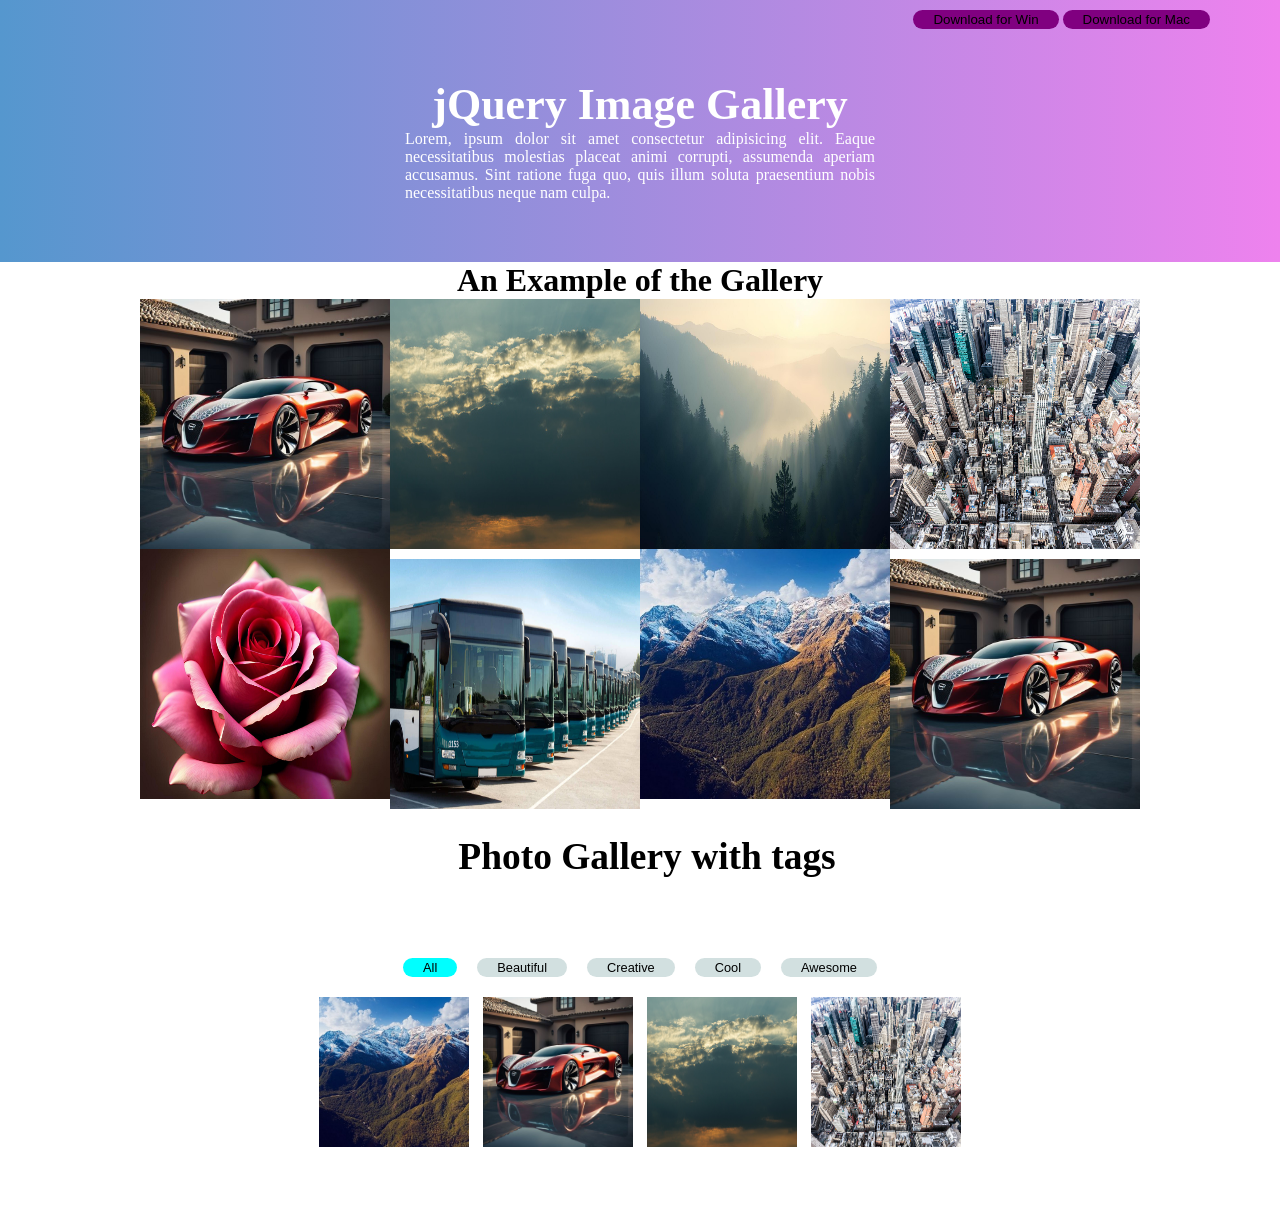
<file: 9 davvvaleba/index.html>
<!doctype html>
<html lang="en">
  <head>
    <meta charset="UTF-8" />
    <meta name="viewport" content="width=device-width, initial-scale=1.0" />
    <title>jQuery Image Gallery</title>
    <link rel="stylesheet" href="style.css" />
  </head>
  <body>
    <section class="sect1">
      <div class="download">
        <button>Download for Win</button>
        <button>Download for Mac</button>
      </div>
      <h1>jQuery Image Gallery</h1>
      <p>
        Lorem, ipsum dolor sit amet consectetur adipisicing elit. Eaque
        necessitatibus molestias placeat animi corrupti, assumenda aperiam
        accusamus. Sint ratione fuga quo, quis illum soluta praesentium nobis
        necessitatibus neque nam culpa.
      </p>
    </section>

    <section>
      <h2>An Example of the Gallery</h2>

      <div class="images">
        <img src="86f24a734d18895fc2c90d36e942eaf3.jpg" alt="car" />
        <img src="istockphoto-1050566750-170667a.jpg" alt="sky" />
        <img src="a-mountain-range-with-trees-and-sun-shining-through-free-photo.jpg" alt="mount" />
        <img src="istockphoto-477978882-170667a.jpg" alt="city" />
       
         </div>
                 <div class='images1'>
        <img src="rose-flower-pictures-beautiful-roses-love-rose-flower-beautiful-flowers-wallpapers-ai-generated-free-photo.jpg" alt="rose" />
        <img src="abu-dhabi-dubai-bus-service-timings-charges-route-details-4.jpg" alt="buses" class="imagetomove"/>
        <img src="unnamed.jpg" alt="mountain top"  />
        <img src="86f24a734d18895fc2c90d36e942eaf3.jpg" alt="car" class="imagetomove" />
      </div>
    </section>
 <br>
  <br>
     <section class="h3">
      
 <br> 
        <h3>Photo Gallery with tags</h3>
   </section>

 
      <div class="tags">
        <button class="all">All</button>
        <button class="Beautiful">Beautiful</button>
        <button class="Creative">Creative</button>
        <button class="Cool">Cool</button>
        <button class="Awesome">Awesome</button>
      </div>


      <div class="boxes">
        <img src="unnamed.jpg" alt="mountain" />
        <img src="86f24a734d18895fc2c90d36e942eaf3.jpg" alt="car" />
        <img src="istockphoto-1050566750-170667a.jpg" alt="sky" />
        <img src="istockphoto-477978882-170667a.jpg" alt="city" />
      </div>
  
  </body>
</html>
</file>
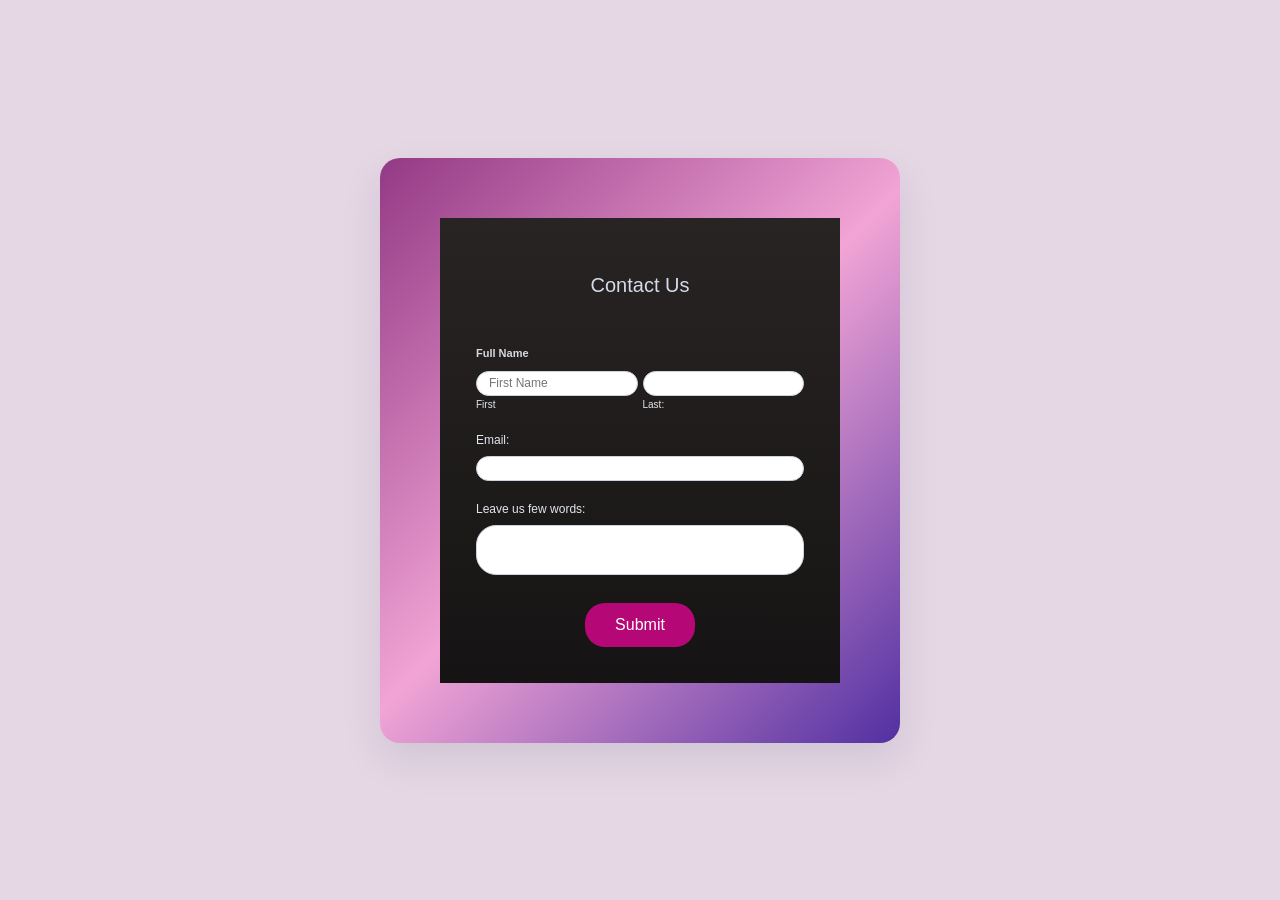
<file: me-7 davaleba FORMS/index.html>
<!DOCTYPE html>
<html lang="en">
<head>
    <meta charset="UTF-8">
    <meta name="viewport" content="width=device-width, initial-scale=1.0">
    <title>Contact Us</title>
    <link rel="stylesheet" href="style.css">
</head>
<body>

    <form>

    <h2>Contact Us</h2>


      <h4>Full Name</h4>
      <div class="name-fields">
        <div class="name-field">
          <input name="firstName" id="firstName" type="text" autocomplete="given-name" required placeholder="First Name"/> 
          <label for="firstName">First</label>
        </div>
        <div class="name-field">
          <input name="lastName" id="lastName" type="text" autocomplete="family-name" required />
          <label for="lastName">Last:</label>
        </div>
      </div>
  <br>

<label for="Email">Email:</label>
    <br>

    <input type="email" id="Email" required>

    <br>
     <br>
   
    
<div>
    <label for="comment">Leave us few words:</label>
     <input type="text" id="comment">
   </div>

 <br> 
   
      <div class="btns">
      <button type="submit">Submit</button>
      
      
    </div>

   
  </form>
</body>
</file>
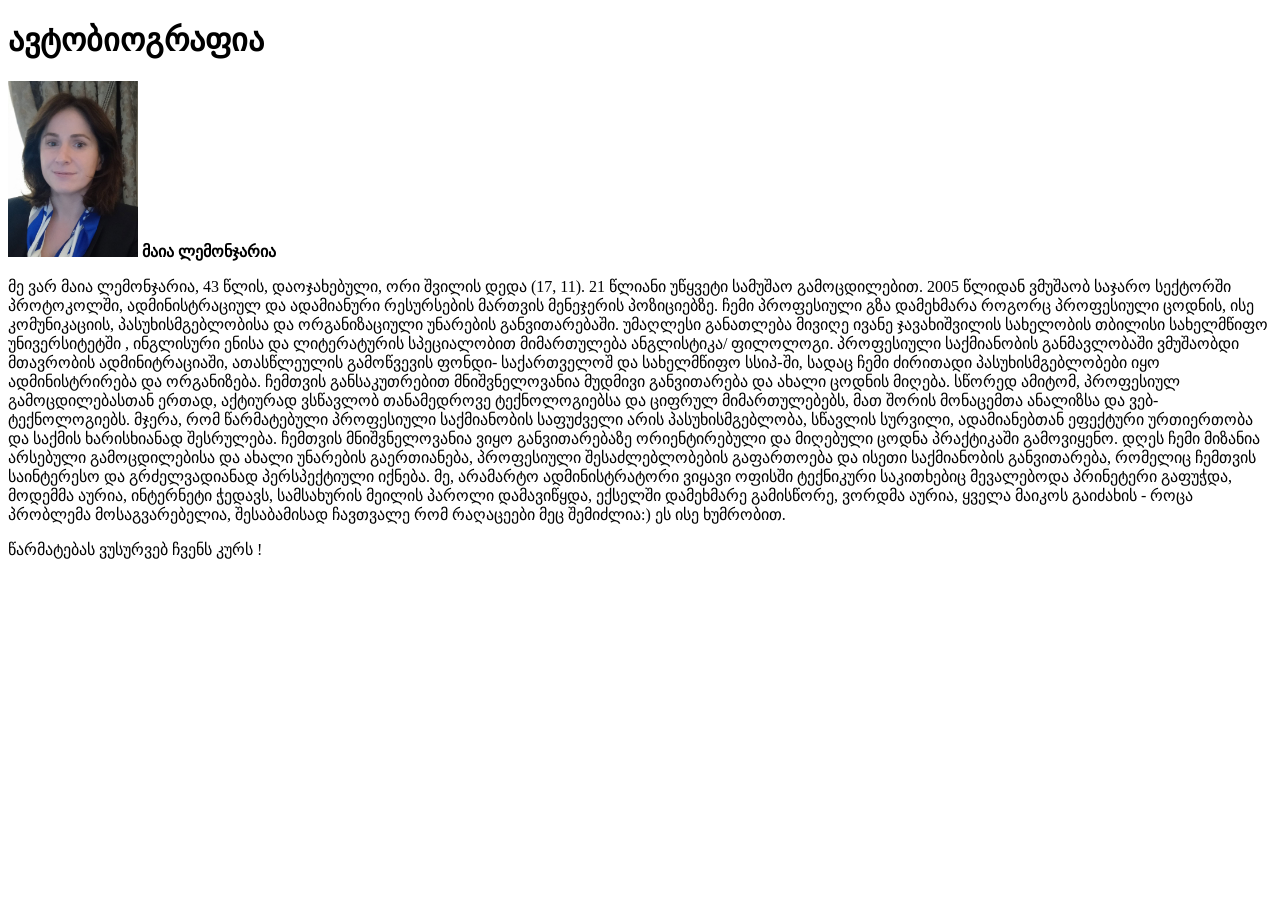
<file: project -MAIKO/index.html>
<!DOCTYPE html>
<html lang="en">
<head>
    <meta charset="UTF-8">
    <meta name="viewport" content="width=device-width, initial-scale=1.0">
    <title>lemonjaria</title>
</head>

<body>
    
</body>
</html>




<!DOCTYPE html>
<html lang="en">
<head>
    <meta charset="UTF-8">
    <meta name="viewport" content="width=device-width, initial-scale=1.0">
    <title>Maiko's website</title>
</head>


<body>
    <h1>ავტობიოგრაფია</h1>
  <img src="MAIA LEMONJARIA.jpg" alt="MAIA" width="130">  <strong>მაია ლემონჯარია</strong>  
<p>მე ვარ მაია ლემონჯარია, 43 წლის, დაოჯახებული, ორი შვილის დედა (17, 11). 21 წლიანი უწყვეტი სამუშაო გამოცდილებით. 2005 წლიდან ვმუშაობ საჯარო სექტორში პროტოკოლში, ადმინისტრაციულ და ადამიანური რესურსების მართვის მენეჯერის პოზიციებზე. ჩემი პროფესიული გზა დამეხმარა როგორც პროფესიული ცოდნის, ისე კომუნიკაციის, პასუხისმგებლობისა და ორგანიზაციული უნარების განვითარებაში. უმაღლესი განათლება მივიღე ივანე ჯავახიშვილის სახელობის თბილისი სახელმწიფო უნივერსიტეტში , ინგლისური ენისა და ლიტერატურის სპეციალობით მიმართულება ანგლისტიკა/ ფილოლოგი. პროფესიული საქმიანობის განმავლობაში ვმუშაობდი მთავრობის ადმინიტრაციაში, ათასწლეულის გამოწვევის ფონდი- საქართველოშ და სახელმწიფო სსიპ-ში, სადაც ჩემი ძირითადი პასუხისმგებლობები იყო ადმინისტრირება და ორგანიზება. ჩემთვის განსაკუთრებით მნიშვნელოვანია მუდმივი განვითარება და ახალი ცოდნის მიღება. სწორედ ამიტომ, პროფესიულ გამოცდილებასთან ერთად, აქტიურად ვსწავლობ თანამედროვე ტექნოლოგიებსა და ციფრულ მიმართულებებს, მათ შორის მონაცემთა ანალიზსა და ვებ-ტექნოლოგიებს. მჯერა, რომ წარმატებული პროფესიული საქმიანობის საფუძველი არის პასუხისმგებლობა, სწავლის სურვილი, ადამიანებთან ეფექტური ურთიერთობა და საქმის ხარისხიანად შესრულება. ჩემთვის მნიშვნელოვანია ვიყო განვითარებაზე ორიენტირებული და მიღებული ცოდნა პრაქტიკაში გამოვიყენო. დღეს ჩემი მიზანია არსებული გამოცდილებისა და ახალი უნარების გაერთიანება, პროფესიული შესაძლებლობების გაფართოება და ისეთი საქმიანობის განვითარება, რომელიც ჩემთვის საინტერესო და გრძელვადიანად პერსპექტიული იქნება.

მე, არამარტო ადმინისტრატორი ვიყავი ოფისში ტექნიკური საკითხებიც მევალებოდა პრინეტერი გაფუჭდა, მოდემმა აურია, ინტერნეტი ჭედავს, სამსახურის მეილის პაროლი დამავიწყდა, ექსელში დამეხმარე გამისწორე, ვორდმა აურია, ყველა მაიკოს გაიძახის - როცა პრობლემა მოსაგვარებელია, შესაბამისად ჩავთვალე რომ რაღაცეები მეც შემიძლია:) ეს ისე ხუმრობით.</p> 

<p>წარმატებას ვუსურვებ ჩვენს კურს !</p>



</body>
</html>
</file>
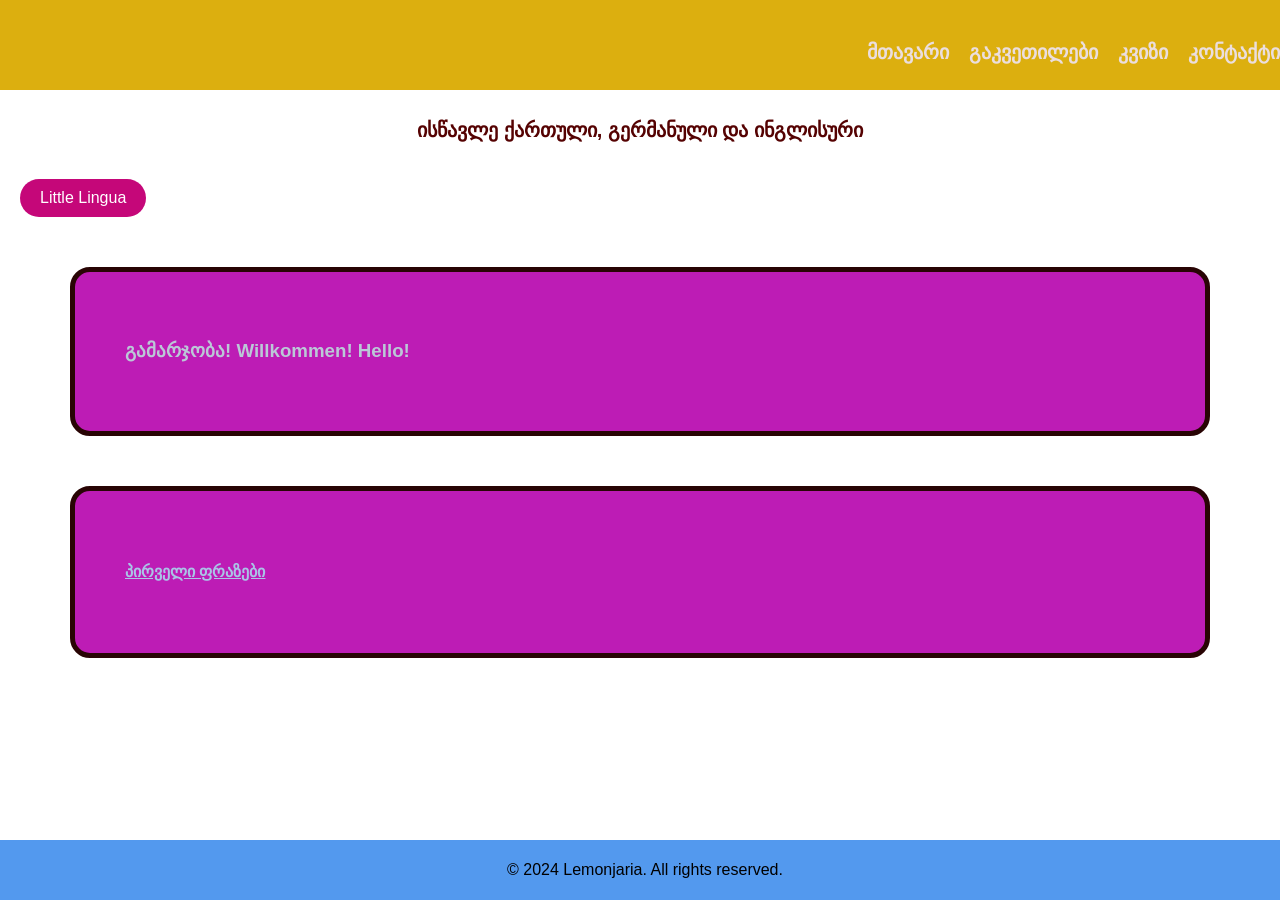
<file: SEO/index.html>
<!DOCTYPE html>
<html lang="en">
<head>
    <meta charset="UTF-8">
  <meta name="viewport" content="width=device-width, initial-scale=1">
  <meta name="author" content="Lemonjaria">
  <link rel="canonical" href="https://lemonjariamaia-source.github.io/my-first-interactive-website/">
  <meta name="description" content="ისწავლე ქართული, გერმანული და ინგლისური დამწყებთათვის: გაეცანი პირველ ფრაზებს, გაიარე A1 დონის 8 მოკლე გაკვეთილი და ივარჯიშე სახალისო ქვიზით.">
  <meta name="keywords" content="ქართული ენის სწავლა, გერმანული ენის სწავლა, ინგლისური ენის სწავლა, ენების გაკვეთილები, A1 გაკვეთილები, დამწყებთათვის">
 <link rel="canonical" href="https://lemonjariamaia-source.github.io/my-first-interactive-website/">
  <meta property="og:type" content="website">
  <meta property="og:url" content="https://lemonjariamaia-source.github.io/my-first-interactive-website/">
  <meta property="og:locale" content="ka_GE">
  <meta property="og:image" content="owl.jpg">
  <meta property="og:title" content="Little Lingua — ისწავლე ქართული, გერმანული და ინგლისური">
  <meta property="og:description" content="პირველი ფრაზები, 8 მოკლე A1 გაკვეთილი და სახალისო სავარჯიშოები სამი ენის დამწყებთათვის.">
  <title>Little Lingua — ქართული, გერმანული და ინგლისური</title>
<link rel="stylesheet" href="style.css">
   

</head>
<body>
    <header>
        
        <nav>
            <ul>
                <li><a href="index.html">მთავარი</a></li>
                <li><a href="lessons.html">გაკვეთილები</a></li>
                <li><a href="quiz.html">კვიზი</a></li>
                <li><a href="contact.html">კონტაქტი</a></li>
            </ul>
        </nav>

        

    </header>

    <br> <h2>ისწავლე ქართული, გერმანული და ინგლისური</h2>
       <main>
      <button>Little Lingua </button>
       <section>
        <div class="welcome"> 
          <h3>გამარჯობა! Willkommen! Hello!</h3>
        </div>
       </section>

       <section>
        <div>
          <h4>პირველი ფრაზები</h4>
        </div>
       </section>

       <section></section>

       <section></section>

       </main>


        <footer>
            <p>&copy; 2024 Lemonjaria. All rights reserved.</p>



</body>
</html>
</file>
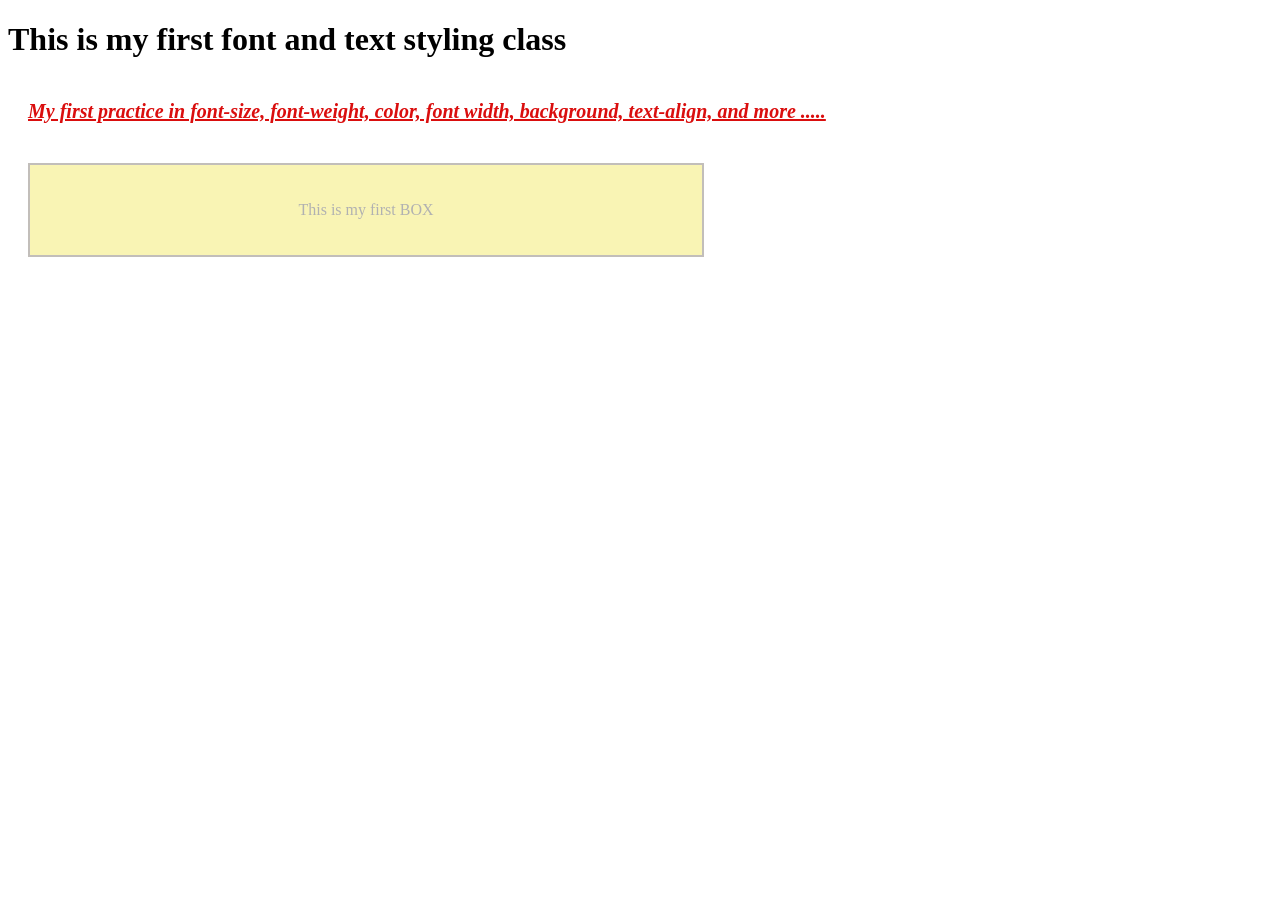
<file: davelba 3  font/davelba 3  font/index.html>
<!DOCTYPE html>
<html lang="en">
<head>
    <meta charset="UTF-8">
    <meta name="viewport" content="width=device-width, initial-scale=1.0">
    <title>fonts styling</title>
    <link rel="stylesheet" href="style.css">
</head>
<h1 class="h1">This is my first font and text  styling class</h1>

<body>
  
  <p class="p">My first practice in  font-size, font-weight, color, font width, background, text-align, and more ..... </p>  
<div class="box">

  <p class="p1">This is my first BOX </p>



</body>
</html>
</file>
<file: 9 davvvaleba/style.css>
* {
  margin: 0;
  padding: 0;
  box-sizing: border-box;
  flex-wrap: wrap;
}
 
.sect1  {
  width: 100%;
  color: white;
  padding: 10px 70px;
  display:flex;
  flex-direction: column;
  align-items: center;
  background: linear-gradient(to right, rgb(85, 151, 206), violet);
    }
 
.download {
  align-self: flex-end;
}
button {
  background-color: purple; 
  padding: 2px 20px;
  border-radius: 30px;
  border: 1px,seagreen;
}
 
h1 {
  font-size: 44px;
  text-align: center;
  margin-top: 50px;
}
p {
  text-align: justify;
  max-width: 470px;
  margin-bottom: 50px;
}
h2 {
  font-size: 2rem;
  font-weight: 700;
  text-align: center;
  line-height: 1.15;
}

.images {
  display: flex;
  justify-content: center;
  width: 100%;

  }

.images1{
  display: flex;
  justify-content: center;
  
  

}
.images1 img 
{ display: flex;
  width: 250px;
  height: auto}

.images img {
  display: flex;
  width: 250px;
  height: auto;
}
.images img {
  display: flex;
   width: 250px;
  height: auto;
}

.imagetomove {
justify-self: baseline;
position: relative;
top: 10px;

 }


 .tags
 {display: flex; justify-content: center;
padding: 20px; gap: 20px;
}
 
.all
 {background-color: aqua;
font-size: 80%;}

.Beautiful{background-color: rgb(210, 224, 224);
border:5px black;
font-size: 80%;}

.Creative {background-color: rgb(210, 224, 224);
border:5px black;
font-size: 80%;}

.Cool {background-color: rgb(210, 224, 224);
border:5px black;
font-size: 80%;}

.Awesome {background-color: rgb(210, 224, 224);
border:5px black;
font-size: 80%;}


.boxes {
  display: flex;
  justify-content: center;
  gap: 14px;
  margin-bottom: 60px;
}
.h3 {display: flex;
  justify-content: center;
  gap: 14px;
  margin-bottom: 60px;
  font-size: 2rem;
  font-weight: 700;
  text-align: center;
  line-height: 1.15;
}

.boxes img {
  width: 150px;   
  height: auto;
}
</file>
<file: me-7 davaleba FORMS/style.css>
* {
  box-sizing: border-box;
}

body {
  min-height: 100vh;
  margin: 0;
  padding: 48px 20px;
  display: grid;
  place-items: center;
  background: #e6d7e5;
  color: #7c3f70;
  font-family: Arial, Helvetica, sans-serif;
}

form {
  width: min(80%, 520px);
  padding: 36px;
  margin: auto;
  border: 60px solid transparent;
  border-radius: 20px;
  background:
    linear-gradient(#292424, #151313) padding-box,
    linear-gradient(135deg, #933985, #f1a4d5, #5130a1) border-box;
  box-shadow: 0 16px 40px rgba(14, 26, 56, 0.1);
}

h2 {
  margin: 0 0 50px;
  padding: 20px 0 0;
  color: #d5dae8;
  font-size: 20px;
  font-weight: 400;
  text-align: center;
}

h4 {
  margin: 0 0 12px;
  color: #d5d9e0;
   font-size: 11px;
   text-align: left;
   gap: 0.5px;
}

label {
  color: #e2e7ee;
  font-size: 12px;
  font-weight: 500;
}

input {
  min-height: 25px;
  padding: 10px 12px;
  border: 1px solid #cbd5e1;
  border-radius: 20px;
  background: #fff;
  color: #1a1515;
  font: 12px Arial, Helvetica, sans-serif;
  transition: border-color 150ms ease, box-shadow 150ms ease;
}

.name-fields {
  display: grid;
  grid-template-columns: repeat(2, minmax(0, 1fr));
  gap: 5px;
  border-radius: 20px;
  font-size: 10px;
}

.name-field {
  display: flex;
  min-width: 005px;
  flex-direction: column;
  gap: 3px;
  border-radius: 20px;
}

.name-field label {
  font-size: 10px;
  margin-bottom: 2px;
  align-items: center;
}

#firstName,
#lastName {
  width: 100%;
  font-size: 12px;
  height: 8px;
}

input[type="email"] {
  width: 100%;
  height: 8px;
  margin-top: 8px;
  border-radius: 20px;
}

#comment {
  display: block;
  width: 100%;
  height: 50px;
  margin-top: 8px;
  border-radius: 20px;
}

input:focus {
  border-color: #0c0a0a;
  outline: none;
  box-shadow: 0 0 0 3px rgba(62, 1, 31, 0.16);
}

.btns {
  margin-top: 10px;
  text-align: center;
}

button {
  min-height: 44px;
  padding: 0 30px;
  border: 0;
  border-radius: 20px;
  background: #b60776;
  color: #fff;
  font: inherit;
  font-weight: 400;
  cursor: pointer;
  text-align: center;
    transition: background-color 150ms ease, transform 150ms ease;
}

button:hover {
  background: #df343d;
}

button:active {
  transform: translateY(1px);
}

button:focus-visible {
  outline: 3px solid rgb(37 99 235 / 35%);
  outline-offset: 3px;
}

@media (max-width: 480px) {
  body {
    padding: 24px 14px;
  }

  form {
    padding: 26px 20px;
  }

  .name-fields {
    gap: 8px;
  }
}
</file>
<file: SEO/style.css>
body {
    font-family: Arial, sans-serif;
    margin: 0;
    padding: 0;
}   
header {
    background-color: #dcaf0f;
    padding: 20px;
    text-align: left;
    font-size: 15px;
    color: white;
    width: 100%;
    height: 50px;}

    main {
    min-width: 80%;
    padding: 20px; }
   
h2 {
    color: #550202;
    text-align: center;
    font-size: 20px;
    margin-top: 10px;
}
footer {
    background-color: #5399ee;
    padding: 5px;
    text-align: center;
    position: fixed;
    bottom: 0;
    width: 100%;
}   
div {
    background-color: #bd1cb5;
    margin: 50px;
    padding: 50px;
    border: 5px solid #280404;
    border-radius: 5px;
    border-radius: 20px;
   
}

h3 {
    color: #bbc8d7;
}

h4 {
    color: #aac4e7;
    width: 100%;
    text-decoration: underline;
}   
span {
    color: #e6a9a9;
    font-weight: bold;
    text-decoration: underline;
    text-align: center;

}
aside {
    background-color: #c37f7f;
    padding: 50px;
    width: 50px;
    height: 50%;
    float: left;
    margin-right: 10px;
    display: inline;
}
nav ul {
    list-style-type: none;
    margin: 10px;
    padding:10px;
    overflow: hidden;
   
    display: flex;
    gap: 20px;
    justify-content: end;
    font-size: 20px;}
   li a {
        text-decoration: none;
        font-weight: bold;
        color: #ebdede;
        display: inline;
}
button {
    background-color: #c50779;
    color: white;
    padding: 10px 20px;
    border: none;
    cursor: pointer;
    font-size: 16px;
    border-radius: 20px;
}
</file>
<file: davelba 3  font/davelba 3  font/style.css>
.p {
font-style: italic;
font-size: 20px;
font-weight: bold;
color: #da0e0e;
text-decoration: underline;
padding: 20px;

}

css.h1 {
font-style: italic;
font-size: 60px;
font-weight: bold;
color: #141210;
background-color: #e4d61a;
text-decoration: underline;
text-align: center;
padding: 30px; 

}

.box   
{
    width: 50%;
    height: 50%;
    background-color: #ecdd0b;
    border: 2px solid #3a2c1f;
    padding: 20px;
    margin: 20px;
    opacity: 30%;
    text-align: center;
}
</file>
